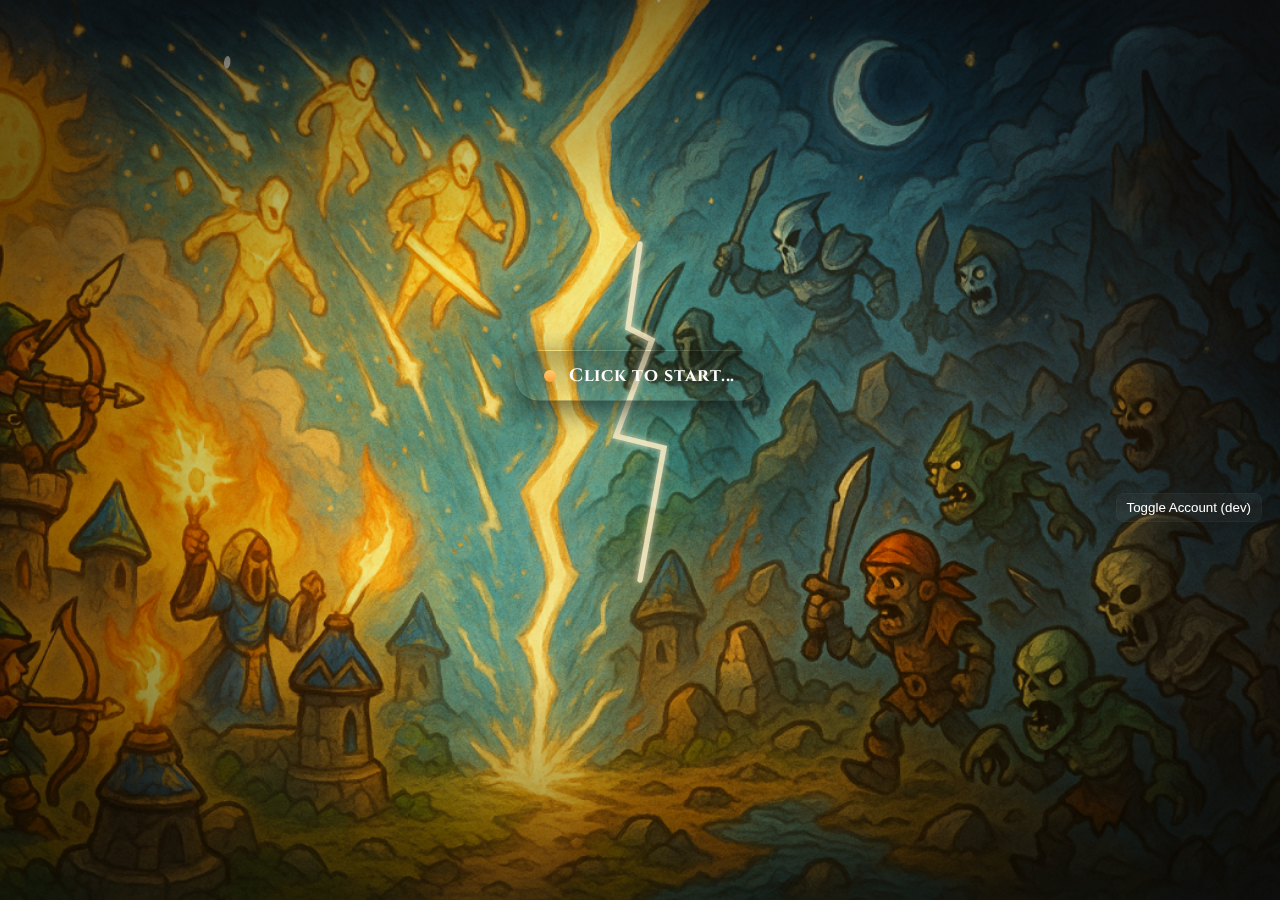
<file: index.html>
<!doctype html>
<html lang="en">

<head>
  <meta charset="utf-8" />
  <meta name="viewport" content="width=device-width,initial-scale=1" />
  <title>Sublimia — Start Menu</title>

  <!-- Fonts (calligraphic / decorative) -->
  <link href="https://fonts.googleapis.com/css2?family=Cinzel:wght@700;900&family=Uncial+Antiqua&display=swap"
    rel="stylesheet">

  <!-- Stylesheet (no inline styles) -->
  <link rel="stylesheet" href="styles.css" />
</head>

<body>
  <main id="root" class="root" role="main" aria-label="Sublimia start menu">
    <!-- Background image (Start_menu.webp must exist in same folder) -->
    <div class="bg">
      <img src="Start_menu.webp" alt="" aria-hidden="true" class="bg-image" />
      <canvas id="particles" class="particles" aria-hidden="true"></canvas>
      <div class="vignette" aria-hidden="true"></div>
    </div>

    <!-- Center UI -->
    <section class="menu" aria-hidden="false">
      <!-- Title block -->
      <div class="title-wrap" role="img" aria-label="Sublimia title">
        <!-- SVG lightning centerpiece (decorative) -->
        <svg class="lightning" viewBox="0 0 200 600" preserveAspectRatio="xMidYMid meet" aria-hidden="true">
          <defs>
            <filter id="glow">
              <feGaussianBlur stdDeviation="6" result="coloredBlur" />
              <feMerge>
                <feMergeNode in="coloredBlur" />
                <feMergeNode in="SourceGraphic" />
              </feMerge>
            </filter>
          </defs>
          <!-- animated bolt path; JS will trigger flicker -->
          <path id="bolt" d="M100 20 L80 160 L120 180 L60 340 L140 360 L100 580" stroke="rgba(255,240,200,0.95)"
            stroke-width="10" stroke-linecap="round" fill="none" filter="url(#glow)" />
        </svg>

        <!-- Sublimia title: each letter animated in -->
        <h1 id="sublimia" class="title" aria-hidden="false" aria-label="Sublimia">
          <!-- JS will split text into spans if needed, but we create spans here for full control -->
          <span style="--i:0">S</span><span style="--i:1">u</span><span style="--i:2">b</span><span
            style="--i:3">l</span><span style="--i:4">i</span><span style="--i:5">m</span><span
            style="--i:6">i</span><span style="--i:7">a</span>
        </h1>

        <!-- Subtitle with shimmer -->
        <div class="subtitle-wrap" aria-hidden="false">
          <div class="subtitle">Tower Defense</div>
        </div>
      </div>

      <!-- Start line -->
      <button id="startBtn" class="start-btn" aria-label="Click to start">
        <span class="start-dot" aria-hidden="true"></span>
        <span class="start-text">Click to start...</span>
      </button>

      <!-- Small controls for testing (keyboard accessible) -->
      <div class="mini-cta" aria-hidden="true">
        <button id="toggleAccount" class="mini-btn">Toggle Account (dev)</button>
      </div>
    </section>

    <!-- Placeholders for pages we don't have yet -->
    <div id="overlay" class="overlay" aria-hidden="true">
      <div id="screen" class="screen" role="dialog" aria-live="polite">
        <h2 id="screenTitle"></h2>
        <p id="screenBody"></p>
        <div class="screen-actions">
          <button id="backBtn" class="ghost">Back</button>
        </div>
      </div>
    </div>

    <script src="app.js" defer></script>
  </main>
</body>

</html>
</file>
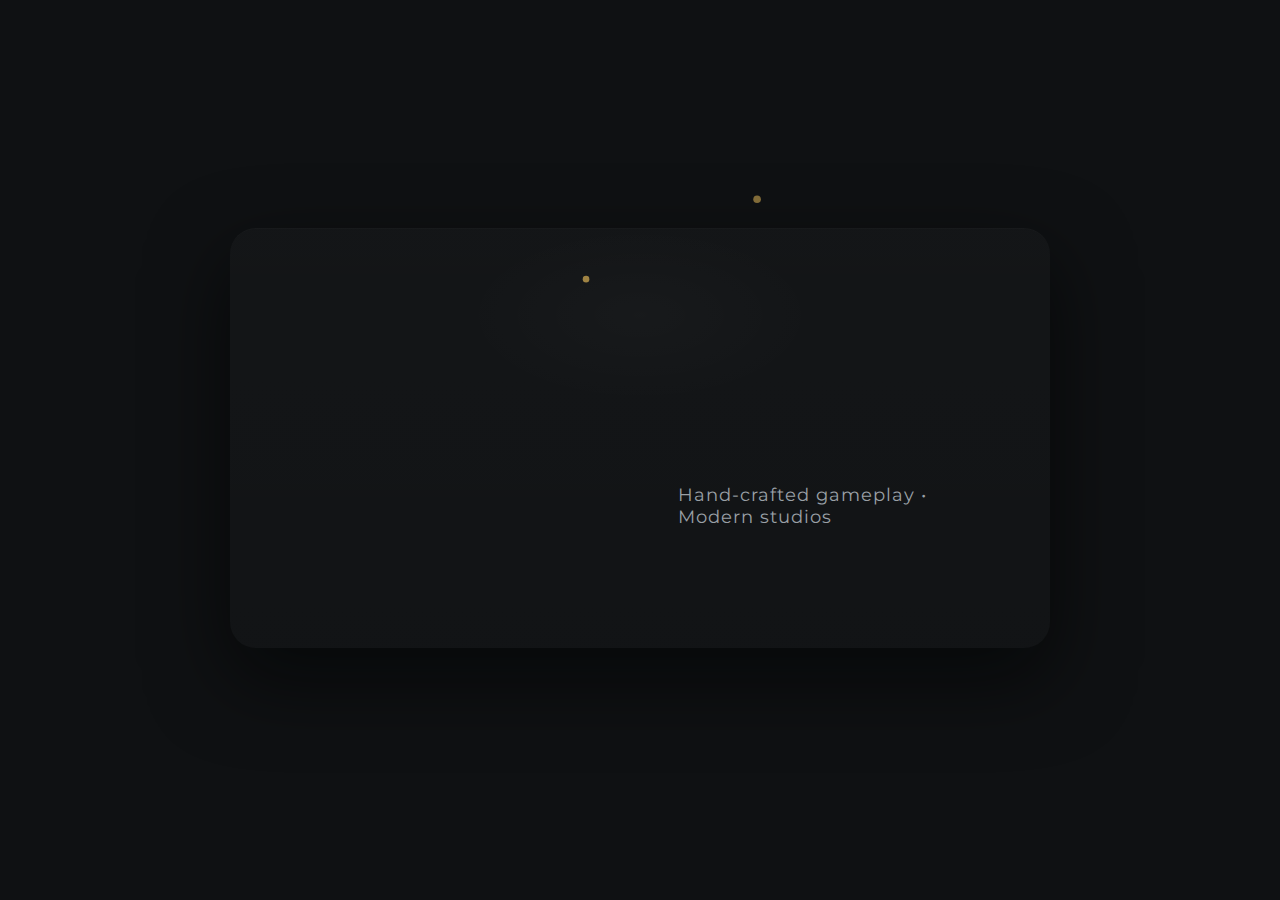
<file: Animation.html>
<!doctype html>
<html lang="en">

<head>
  <meta charset="utf-8" />
  <meta name="viewport" content="width=device-width,initial-scale=1" />
  <title>PGC Games — Logo Animation</title>
  <!-- Bold impactful font -->
  <link href="https://fonts.googleapis.com/css2?family=Montserrat:wght@700;800;900&display=swap" rel="stylesheet">
  <style>
    :root {
      --bg: #0f1113;
      /* deep charcoal */
      --accent: #f6f6f6;
      /* near-white for high contrast */
      --muted: #9aa0a6;
      --gold: #F6C85F;
    }

    * {
      box-sizing: border-box
    }

    html,
    body {
      height: 100%;
      margin: 0;
      font-family: Montserrat, system-ui, -apple-system, "Segoe UI", Roboto, "Helvetica Neue", Arial
    }

    body {
      background: radial-gradient(1200px 600px at 50% 35%, rgba(255, 255, 255, 0.02), transparent 15%), var(--bg);
      display: flex;
      align-items: center;
      justify-content: center;
      overflow: hidden;
      color: var(--accent);
    }

    .stage {
      width: 1200px;
      max-width: 94vw;
      height: 680px;
      max-height: 80vh;
      display: grid;
      place-items: center;
      position: relative;
    }

    /* Main card that holds logo + text */
    .card {
      width: 820px;
      height: 420px;
      background: linear-gradient(180deg, rgba(255, 255, 255, 0.02), rgba(255, 255, 255, 0.01));
      border-radius: 26px;
      padding: 44px;
      display: flex;
      gap: 44px;
      align-items: center;
      box-shadow: 0 30px 80px rgba(2, 3, 4, 0.6), inset 0 1px 0 rgba(255, 255, 255, 0.02);
      transform: translateY(6px);
    }

    /* Left: logo area */
    .logo-wrap {
      flex: 0 0 360px;
      height: 320px;
      display: grid;
      place-items: center;
      position: relative
    }

    /* Sketch frame */
    .sketch-frame {
      width: 320px;
      height: 260px;
      display: grid;
      place-items: center;
      position: relative;
      filter: drop-shadow(0 24px 40px rgba(0, 0, 0, 0.7));
    }

    /* Logo image */
    #logo {
      width: 240px;
      height: auto;
      display: block;
      transform-origin: center center;
      will-change: transform, filter, opacity;
      opacity: 0;
      filter: grayscale(.1) contrast(1.02);
      border-radius: 6px;
      backface-visibility: hidden;
    }

    /* Hand-drawn scribble overlay (SVG) */
    .scribble {
      position: absolute;
      left: 50%;
      top: 50%;
      transform: translate(-50%, -50%) scale(1.06);
      pointer-events: none;
      opacity: 0;
      mix-blend-mode: screen;
      filter: blur(.4px) saturate(1.05);
    }

    /* Right: text area */
    .text-wrap {
      flex: 1;
      color: var(--accent);
      display: flex;
      flex-direction: column;
      gap: 10px;
      align-items: flex-start;
      justify-content: center
    }

    /* SVG stroke text */
    .mark {
      width: 100%;
      max-width: 420px;
      height: 120px;
      display: block;
    }

    /* Tagline/second line */
    .sub {
      font-size: 18px;
      color: var(--muted);
      letter-spacing: 1px;
      margin-top: 6px
    }

    /* Particle canvas sits above the card */
    canvas.particles {
      position: absolute;
      inset: 0;
      pointer-events: none
    }

    /* final lock state */
    .reveal .card {
      box-shadow: 0 50px 120px rgba(0, 0, 0, 0.7), inset 0 1px 0 rgba(255, 255, 255, 0.02)
    }

    /* Text-draw classes */
    .stroke {
      fill: none;
      stroke: var(--accent);
      stroke-width: 4;
      stroke-linejoin: round;
      stroke-linecap: round;
    }

    .fill {
      fill: var(--accent);
      opacity: 0
    }

    /* Respect reduced motion */
    @media (prefers-reduced-motion: reduce) {
      #logo {
        transition: none;
        animation: none
      }

      .scribble {
        display: none
      }
    }

    /* Small responsive tweak */
    @media (max-width:980px) {
      .card {
        flex-direction: column;
        height: auto;
        padding: 28px;
        border-radius: 18px
      }

      .logo-wrap {
        order: 2
      }

      .text-wrap {
        order: 1
      }
    }
  </style>
</head>

<body>
  <div class="stage" role="img" aria-label="PGC Games logo animation">
    <div class="card" id="card">
      <div class="logo-wrap">
        <div class="sketch-frame">
          <!-- Logo image (place your logo.webp in same folder) -->
          <img id="logo" src="logo.webp" alt="PGC Games logo" />

          <!-- Simple hand-drawn scribble SVG that animates to feel like a drawn outline -->
          <svg class="scribble" viewBox="0 0 400 320" width="340" height="280" preserveAspectRatio="xMidYMid meet">
            <g stroke="rgba(246,200,95,0.95)" stroke-width="4" fill="none" stroke-linecap="round"
              stroke-linejoin="round">
              <path id="scrib1"
                d="M28 120 C 60 10, 340 -10, 372 110 C 360 240, 200 310, 40 250 C 10 200, 18 140, 28 120" opacity="0.9"
                stroke-linecap="round" />
              <path id="scrib2" d="M78 70 C 120 20, 280 0, 320 80" stroke-width="3" stroke-opacity="0.7" />
            </g>
          </svg>
        </div>
      </div>

      <div class="text-wrap">
        <!-- SVG text so we can animate stroke->fill elegantly -->
        <svg class="mark" viewBox="0 0 800 180" preserveAspectRatio="xMinYMid meet">
          <!-- Large bold text drawn as vector text (browser renders it) -->
          <defs>
            <style>
              .t {
                font-size: 140px;
                font-weight: 900;
                font-family: Montserrat, Arial, sans-serif
              }
            </style>
          </defs>
          <text id="textStroke" x="0" y="115" class="t stroke">PGC Games</text>
          <text id="textFill" x="0" y="115" class="t fill">PGC Games</text>
        </svg>
        <div class="sub">Hand‑crafted gameplay • Modern studios</div>
      </div>

    </div>

    <!-- Particle layer -->
    <canvas class="particles" id="particles"></canvas>
  </div>

  <script>
    // --- Utilities ---
    const easeOutBack = (t) => 1 + (--t) * t * (2.70158 * t + 1.70158);
    const easeOutCubic = t => 1 - Math.pow(1 - t, 3);

    // DOM refs
    const logo = document.getElementById('logo');
    const scrib1 = document.getElementById('scrib1');
    const scrib2 = document.getElementById('scrib2');
    const textStroke = document.getElementById('textStroke');
    const textFill = document.getElementById('textFill');
    const stage = document.querySelector('.stage');
    const card = document.getElementById('card');

    // Prepare stroke-dashoffset animation on SVG text
    function prepareTextStroke() {
      // get total length approximation by measuring path created from text via getComputedTextLength (SVGTextElement).
      try {
        const len = textStroke.getComputedTextLength();
        textStroke.style.strokeDasharray = len;
        textStroke.style.strokeDashoffset = len;
        textStroke.style.transition = 'stroke-dashoffset 1s ease-in-out';

        // fill copy
        textFill.style.transition = 'opacity 0.45s ease 0.85s';
      } catch (e) {
        // fallback: reveal via opacity
        textStroke.style.opacity = 0;
        textFill.style.opacity = 1;
      }
    }

    // Prepare scribble path lengths
    function prepareScribble() {
      [scrib1, scrib2].forEach(p => {
        const len = p.getTotalLength();
        p.style.strokeDasharray = len;
        p.style.strokeDashoffset = len;
        p.style.transition = 'stroke-dashoffset 0.9s ease, opacity 0.9s ease';
      });
    }

    // particle engine (small glints)
    function particlesSetup() {
      const canvas = document.getElementById('particles');
      const ctx = canvas.getContext('2d');
      let w = canvas.width = stage.clientWidth;
      let h = canvas.height = stage.clientHeight;
      const particles = [];

      function resize() {
        w = canvas.width = stage.clientWidth;
        h = canvas.height = stage.clientHeight;
      }
      window.addEventListener('resize', resize);

      function spawn(x, y) {
        particles.push({
          x, y,
          vx: (Math.random() - 0.5) * 0.6,
          vy: (Math.random() - 0.9) * 1.2 - 0.3,
          life: 60 + Math.floor(Math.random() * 40),
          r: 1 + Math.random() * 3,
          alpha: 1
        });
      }

      function tick() {
        ctx.clearRect(0, 0, w, h);
        for (let i = particles.length - 1; i >= 0; i--) {
          const p = particles[i];
          p.x += p.vx; p.y += p.vy; p.vy += 0.02; p.life--;
          p.alpha = Math.max(0, p.life / 100);
          ctx.beginPath();
          ctx.globalAlpha = p.alpha;
          ctx.fillStyle = 'rgba(246,200,95,0.95)';
          ctx.arc(p.x, p.y, p.r, 0, Math.PI * 2);
          ctx.fill();
          if (p.life <= 0) particles.splice(i, 1);
        }
        requestAnimationFrame(tick);
      }
      tick();
      return { spawn };
    }

    // main timeline orchestration
    async function animate() {
      prepareTextStroke();
      prepareScribble();
      const parts = particlesSetup();

      // step 1: subtle card lift
      card.style.transform = 'translateY(-12px)';
      card.style.transition = 'transform 650ms cubic-bezier(.2,.9,.25,1)';

      // step 2: scribble draw across (feels like hand-drawn outline)
      await delay(260);
      scrib1.style.opacity = 1;
      scrib1.style.strokeDashoffset = 0;
      parts.spawn(stage.clientWidth * 0.46, stage.clientHeight * 0.27);

      await delay(140);
      scrib2.style.opacity = 1;
      scrib2.style.strokeDashoffset = 0;
      parts.spawn(stage.clientWidth * 0.6, stage.clientHeight * 0.16);

      // step 3: logo pop-in with subtle rotation (gives dynamic block stacking feel)
      await delay(420);
      logo.style.opacity = 1;
      // a little rubbery pop using keyframe-like JS
      await popAnimate(logo, {
        fromScale: 0.6, toScale: 1, fromRot: -12, toRot: 0, duration: 680
      });

      // spawn glitter
      for (let i = 0; i < 14; i++) {
        parts.spawn(stage.clientWidth * 0.52 + (Math.random() - 0.5) * 120, stage.clientHeight * 0.2 + (Math.random() - 0.5) * 80);
      }

      // slight wobble to feel "hand-drawn"
      wobble(logo, 2400);

      // step 4: draw text stroke then fill
      await delay(220);
      // draw stroke
      textStroke.style.strokeDashoffset = 0;
      await delay(1050);
      // show fill
      textFill.style.opacity = 1;

      // final micro-swoosh of overlay
      await delay(200);
      microSwoosh();

      // mark reveal complete
      document.documentElement.classList.add('reveal');
    }

    function delay(ms) { return new Promise(r => setTimeout(r, ms)); }

    function popAnimate(el, { fromScale = 0.6, toScale = 1, fromRot = -10, toRot = 0, duration = 700 }) {
      return new Promise(resolve => {
        const start = performance.now();
        function frame(now) {
          const t = Math.min(1, (now - start) / duration);
          const e = easeOutBack(t);
          const s = fromScale + (toScale - fromScale) * e;
          const rot = fromRot + (toRot - fromRot) * e;
          el.style.transform = `translateZ(0) rotate(${rot}deg) scale(${s})`;
          if (t < 1) requestAnimationFrame(frame); else resolve();
        }
        requestAnimationFrame(frame);
      });
    }

    function wobble(el, duration = 1800) {
      const start = performance.now();
      const A = 1.5; // amplitude
      function f(now) {
        const t = (now - start) / duration;
        if (t > 1) { el.style.transform = 'rotate(0deg) scale(1)'; return; }
        // decreasing oscillation
        const rot = A * Math.exp(-3 * t) * Math.sin(12 * Math.PI * t);
        el.style.transform = `rotate(${rot}deg) scale(1)`;
        requestAnimationFrame(f);
      }
      requestAnimationFrame(f);
    }

    function microSwoosh() {
      // a brief golden sheen that sweeps across logo and text
      const shine = document.createElement('div');
      shine.style.position = 'absolute';
      shine.style.left = '-20%';
      shine.style.top = '30%';
      shine.style.width = '30%';
      shine.style.height = '40%';
      shine.style.background = 'linear-gradient(90deg, rgba(246,200,95,0) 0%, rgba(246,200,95,0.55) 50%, rgba(246,200,95,0) 100%)';
      shine.style.transform = 'skewX(-18deg)';
      shine.style.pointerEvents = 'none';
      shine.style.mixBlendMode = 'screen';
      shine.style.opacity = '0.9';
      document.querySelector('.stage').appendChild(shine);
      // animate across
      shine.animate([
        { transform: 'translateX(-100%) skewX(-18deg)', opacity: 0 },
        { transform: 'translateX(120%) skewX(-18deg)', opacity: 0.95 }
      ], { duration: 750, easing: 'cubic-bezier(.2,.9,.25,1)' }).onfinish = () => { shine.remove(); };
    }

    // create a small hand-shake on load to hint energy
    window.addEventListener('load', () => {
      // ensure logo exists
      if (window.matchMedia('(prefers-reduced-motion: reduce)').matches) return;
      // small starting transforms
      logo.style.transform = 'scale(0.6) rotate(-12deg)';
      requestAnimationFrame(() => {
        animate().catch(console.error);
      });
    });

    // Initialize sizes for scribbles when DOM ready
    window.addEventListener('DOMContentLoaded', () => {
      prepareScribble();
      prepareTextStroke();
    });
  </script>
</body>

</html>
</file>
<file: styles.css>
:root {
    --bg-dark: #071427;
    --gold: #ffcf6b;
    --accent: #a0dbff;
    --glass: rgba(255, 255, 255, 0.06);
    --white: #fff;
    --ease-1: cubic-bezier(.2, .9, .27, 1);
}

/* Reset and base layout */
* {
    box-sizing: border-box
}

html,
body,
#root {
    height: 100%;
    width: 100%;
    margin: 0;
    padding: 0;
    font-family: "Cinzel", "Uncial Antiqua", serif;
    color: var(--white)
}

body {
    background: linear-gradient(180deg, #0a1220 0%, #04101a 100%);
    display: flex;
    align-items: center;
    justify-content: center;
    overflow: hidden
}

/* Background layer */
.bg {
    position: fixed;
    inset: 0;
    overflow: hidden;
    z-index: 0
}

.bg-image {
    position: absolute;
    inset: 0;
    width: 100%;
    height: 100%;
    object-fit: cover;
    filter: contrast(1.04) saturate(1.05) brightness(.95)
}

.particles {
    position: absolute;
    inset: 0;
    width: 100%;
    height: 100%;
    pointer-events: none
}

.vignette {
    position: absolute;
    inset: 0;
    background: radial-gradient(ellipse at center, rgba(0, 0, 0, 0) 35%, rgba(0, 0, 0, 0.55) 80%);
    mix-blend-mode: multiply
}

/* Menu container */
.menu {
    position: relative;
    z-index: 3;
    display: flex;
    flex-direction: column;
    align-items: center;
    justify-content: center;
    padding: 6vmin;
    gap: 2.2rem;
    min-height: 60vh;
    text-align: center;
    backdrop-filter: blur(0.6px);
}

/* Title area */
.title-wrap {
    position: relative;
    display: flex;
    flex-direction: column;
    align-items: center;
    gap: .6rem;
    transform: translateY(-2vh)
}

.title {
    font-size: clamp(48px, 9.9vw, 140px);
    letter-spacing: -0.02em;
    margin: 0;
    padding: 0;
    display: flex;
    align-items: center;
    justify-content: center;
    font-weight: 900;
    text-transform: none;
    line-height: 0.9;
    color: transparent;
    -webkit-text-stroke: 1px rgba(255, 255, 255, 0.06);
    position: relative;
    filter: drop-shadow(0 8px 18px rgba(0, 0, 0, 0.6));
}

/* Each letter: initial offset then animate in via JS/CSS */
.title span {
    display: inline-block;
    will-change: transform, opacity, filter;
    transform-origin: center bottom;
    opacity: 0;
    transform: translateY(40px) rotate(-6deg) scale(0.96);
    text-shadow: 0 2px 10px rgba(0, 0, 0, .6);
    color: var(--gold);
    font-family: "Uncial Antiqua", "Cinzel", serif;
    -webkit-font-smoothing: antialiased;
    transition: transform .6s var(--ease-1), opacity .6s var(--ease-1);
}

/* active state when JS toggles a class to begin */
.title.play span {
    opacity: 1;
    transform: translateY(0) rotate(0) scale(1);
    transition: transform 650ms var(--ease-1), opacity 650ms var(--ease-1);
    text-shadow:
        0 1px 0 rgba(255, 240, 200, .12),
        0 8px 24px rgba(0, 0, 0, .55);
}

/* hover micro interaction for the title */
.title:hover span {
    transform: translateY(-4px) rotate(-1deg) scale(1.02);
    filter: drop-shadow(0 14px 28px rgba(0, 0, 0, .45)) saturate(1.05);
}

/* Subtle sparkle on hover - pseudo element */
.title::after {
    content: '';
    pointer-events: none;
    position: absolute;
    inset: auto 0 -6% 0;
    height: 8%;
    background: linear-gradient(90deg, transparent, rgba(255, 255, 255, 0.06), transparent);
    transform: translateY(8px) skewX(-10deg);
    opacity: 0;
    transition: opacity .6s ease;
}

.title:hover::after {
    opacity: 1
}

/* subtitle with shimmer */
.subtitle-wrap {
    position: relative;
    overflow: visible
}

.subtitle {
    font-family: "Cinzel", serif;
    font-size: clamp(18px, 2.4vw, 36px);
    margin-top: 0;
    letter-spacing: 0.16em;
    text-transform: uppercase;
    display: inline-block;
    padding: 6px 18px;
    border-radius: 12px;
    background: linear-gradient(90deg, rgba(255, 255, 255, 0.08), rgba(255, 255, 255, 0.02));
    color: transparent;
    -webkit-background-clip: text;
    background-clip: text;
    background-image: linear-gradient(90deg, rgba(240, 230, 200, 1) 0%, rgba(200, 230, 255, 1) 40%, rgba(220, 185, 255, 1) 100%);
    filter: drop-shadow(0 6px 18px rgba(0, 0, 0, .6));
    transform-origin: center;
    opacity: 0;
    transform: translateY(12px) scale(.98);
    transition: opacity .9s var(--ease-1), transform .9s var(--ease-1);
}

/* when title finished, reveal subtitle with shimmer animation */
.title.play+.subtitle-wrap .subtitle,
.title.play~.subtitle-wrap .subtitle {
    opacity: 1;
    transform: translateY(0) scale(1);
    animation: subShine 2.6s linear 0.2s forwards;
}

/* shimmer sliding gradient clipped to text */
@keyframes subShine {
    0% {
        background-position: -200% 0
    }

    40% {
        background-position: 50% 0
    }

    100% {
        background-position: 200% 0
    }
}

/* lightning SVG styling */
.lightning {
    position: absolute;
    width: 10vw;
    max-width: 120px;
    height: 60vh;
    left: 50%;
    top: 12%;
    transform: translateX(-50%);
    z-index: 1;
    pointer-events: none;
    opacity: .95;
    mix-blend-mode: screen;
    filter: drop-shadow(0 24px 48px rgba(160, 220, 255, 0.08));
}

@media (max-width:700px) {
    .lightning {
        display: none
    }
}

/* Start button */
.start-btn {
    background: linear-gradient(180deg, rgba(0, 0, 0, 0.25), rgba(255, 255, 255, 0.02));
    border: 1px solid rgba(255, 255, 255, 0.06);
    padding: 12px 28px;
    border-radius: 999px;
    font-size: 18px;
    letter-spacing: 0.04em;
    display: inline-flex;
    gap: .8rem;
    align-items: center;
    cursor: pointer;
    transition: transform .28s var(--ease-1), box-shadow .28s var(--ease-1), background .28s var(--ease-1);
    color: var(--white);
    box-shadow: 0 8px 30px rgba(3, 8, 14, 0.6);
    will-change: transform;
}

.start-btn:focus {
    outline: 3px solid rgba(160, 220, 255, 0.12);
    outline-offset: 4px
}

.start-btn:hover {
    transform: translateY(-6px) scale(1.01);
    box-shadow: 0 18px 42px rgba(3, 8, 14, 0.7)
}

.start-dot {
    width: 12px;
    height: 12px;
    border-radius: 50%;
    background: linear-gradient(180deg, var(--gold), #ff9f3b);
    box-shadow: 0 6px 18px rgba(255, 170, 80, .15), 0 0 24px rgba(255, 200, 120, .07);
    transform-origin: center
}

.start-text {
    font-family: "Cinzel", serif;
    font-weight: 700
}

/* animate pulse on the start text */
.start-btn.play .start-dot {
    animation: ping-dot 1.8s infinite
}

@keyframes ping-dot {
    0% {
        transform: scale(1)
    }

    50% {
        transform: scale(1.45)
    }

    100% {
        transform: scale(1)
    }
}

/* overlay / screens */
.overlay {
    position: fixed;
    inset: 0;
    display: flex;
    align-items: center;
    justify-content: center;
    background: linear-gradient(180deg, rgba(5, 8, 12, 0.45), rgba(0, 0, 0, 0.6));
    z-index: 40;
    opacity: 0;
    pointer-events: none;
    transition: opacity .45s ease
}

.overlay.visible {
    opacity: 1;
    pointer-events: auto
}

.screen {
    background: linear-gradient(180deg, rgba(255, 255, 255, 0.03), rgba(255, 255, 255, 0.01));
    border-radius: 16px;
    padding: 28px 30px;
    width: min(720px, 92vw);
    box-shadow: 0 18px 48px rgba(0, 0, 0, .7);
    border: 1px solid rgba(255, 255, 255, 0.04);
    color: #eaeef6
}

.ghost {
    background: none;
    border: 1px solid rgba(255, 255, 255, 0.06);
    padding: 8px 12px;
    border-radius: 10px;
    color: var(--white)
}

/* mini dev button hide on production via aria-hidden toggles */
.mini-cta {
    position: fixed;
    right: 18px;
    bottom: 18px;
    z-index: 50
}

.mini-btn {
    background: rgba(255, 255, 255, 0.04);
    border: 1px solid rgba(255, 255, 255, 0.03);
    color: var(--white);
    padding: 6px 10px;
    border-radius: 8px;
    cursor: pointer
}

/* reduced motion */
@media (prefers-reduced-motion:reduce) {

    .title span,
    .subtitle,
    .start-btn {
        transition: none !important;
        animation: none !important
    }

    .particles {
        display: none
    }

    .lightning {
        display: none
    }
}
</file>
